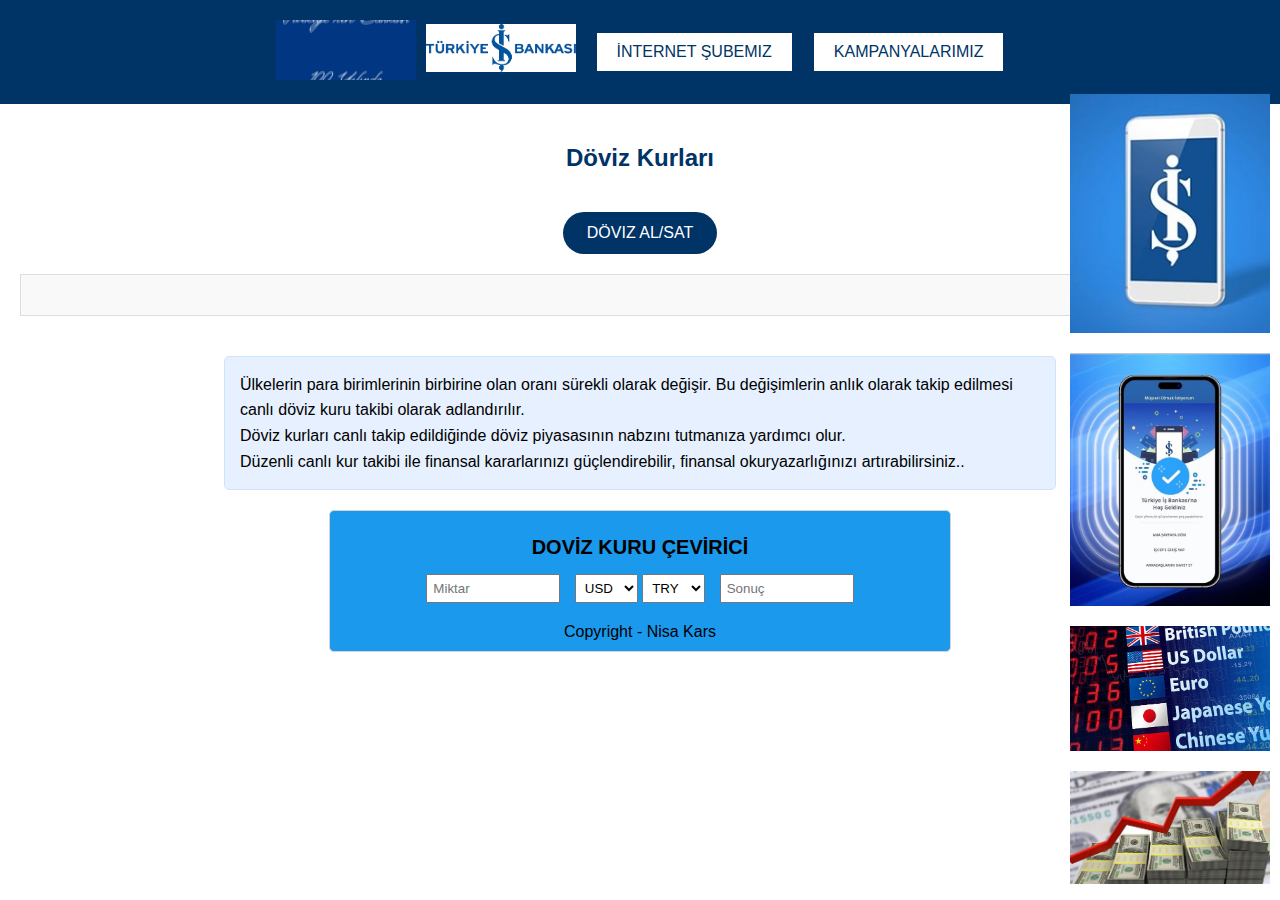
<file: index.html>
<!DOCTYPE html>
<html lang="en">
<head>
    <meta charset="UTF-8">
    <meta name="viewport" content="width=device-width, initial-scale=1.0">
    <title>Döviz Kuru Uygulaması</title> 
    <link rel="stylesheet" href="style.css">
</head>
<body>

    <header>
        <div class="header-content">
            <div class="small-logo">
                <img src="yuzuncu-yil-logo.gif" alt="small-logo" class="header-gif">
            </div>
            <h1>
                <a href="index.html">
                    <img src="images.png" alt="logo" class="logo">
                </a>
            </h1>
            <a href="buton.html" class="header-button">İnternet Şubemiz</a>
            <a href="kampanyalar.html" class="header-button">Kampanyalarımız</a>
        </div>
    </header>

    <div class="sidebar-right">
        <div class="ad-container">
            <img src="453aea95788433.Y3JvcCwyMDQ1LDE1OTksMTA5MywyODg.jpg" alt="Right Ad 1" class="ad-image">
            <img src="maxresdefault.jpg" alt="Right Ad 2" class="ad-image">
            <img src="istockphoto-483658563-612x612.jpg" alt="Right Ad 3" class="ad-image">
            <img src="doviz.webp" alt="Right Ad 4" class="ad-image">
        </div>
    </div>

    <main>
        <h2>Döviz Kurları</h2>
        <button id="loadbutton" class="action-button">Döviz Al/Sat</button>
        <div id="content"></div>
    </main>


    <div class="info-box">
        <p>Ülkelerin para birimlerinin birbirine olan oranı sürekli olarak değişir.
        Bu değişimlerin anlık olarak takip edilmesi canlı döviz kuru takibi olarak adlandırılır.<br>
        Döviz kurları canlı takip edildiğinde döviz piyasasının nabzını tutmanıza yardımcı olur.<br>
        Düzenli canlı kur takibi ile finansal kararlarınızı güçlendirebilir, finansal okuryazarlığınızı artırabilirsiniz..</p>
        </div>


        <div id="container">
            <div id="mainl">
                <div class="header-wrapper">
                    <h4>DOVİZ KURU ÇEVİRİCİ </h4>
                </div>

                <div class="content-wrapper">
                    <input id="amount" type="number" placeholder="Miktar">

                    <select id="firstCurrencyOption">
                        <option selected>USD</option>
                        <option>EUR</option>
                        <option>JPY</option>
                        <option>BGN</option>
                        <option>CZK</option>
                        <option>DKK</option>
                        <option>GBP</option>
                        <option>HUF</option>
                        <option>PLN</option>
                        <option>RON</option>
                        <option>SEK</option>
                        <option>CHF</option>
                        <option>ISK</option>
                        <option>NOK</option>
                        <option>HRK</option>
                        <option>RUB</option>
                        <option>TRY</option>
                        <option>AUD</option>
                        <option>BRL</option>
                        <option>CAD</option>
                        <option>CNY</option>
                        <option>HKD</option>
                        <option>IDR</option>
                        <option>ILS</option>
                        <option>INR</option>
                        <option>KRW</option>
                        <option>MXN</option>
                        <option>MYR</option>
                        <option>NZD</option>
                        <option>PHP</option>
                        <option>SGD</option>
                        <option>THB</option>
                        <option>ZAR</option>
                    </select>

                    <select id="secondCurrencyOption">
                        <option selected>USD</option>
                        <option>EUR</option>
                        <option>JPY</option>
                        <option>BGN</option>
                        <option>CZK</option>
                        <option>DKK</option>
                        <option>GBP</option>
                        <option>HUF</option>
                        <option>PLN</option>
                        <option>RON</option>
                        <option>SEK</option>
                        <option>CHF</option>
                        <option>ISK</option>
                        <option>NOK</option>
                        <option>HRK</option>
                        <option>RUB</option>
                        <option selected>TRY</option>
                        <option>AUD</option>
                        <option>BRL</option>
                        <option>CAD</option>
                        <option>CNY</option>
                        <option>HKD</option>
                        <option>IDR</option>
                        <option>ILS</option>
                        <option>INR</option>
                        <option>KRW</option>
                        <option>MXN</option>
                        <option>MYR</option>
                        <option>NZD</option>
                        <option>PHP</option>
                        <option>SGD</option>
                        <option>THB</option>
                        <option>ZAR</option>
                    </select>

                    <input type="number" id="result" readonly placeholder="Sonuç">

                    <span>Copyright - Nisa Kars </span>
                </div>
            </div>
        </div>
        <script src="currency.js"></script>
        <script src="main.js"></script>
</body>
</html>
</file>
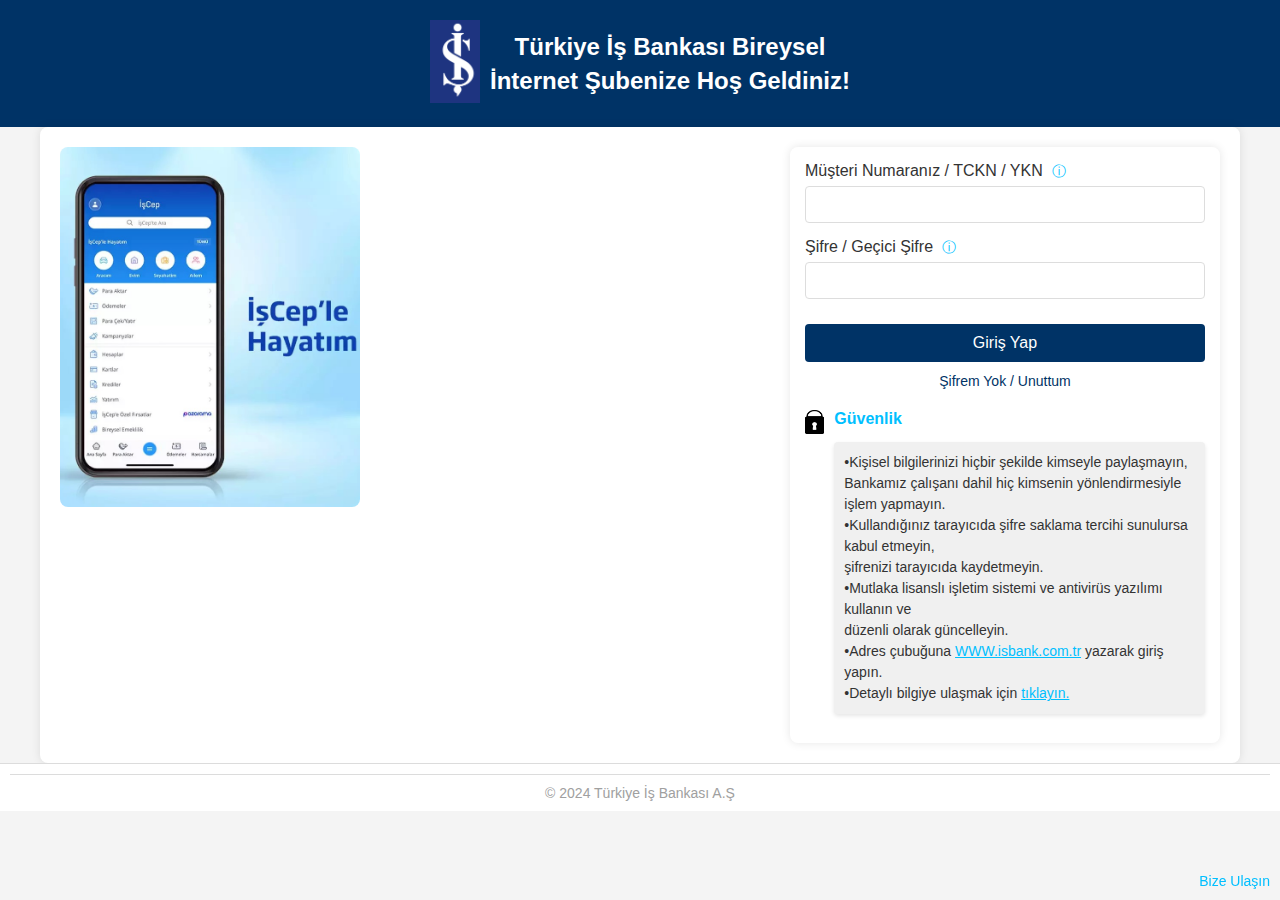
<file: buton.html>
<!DOCTYPE html>
<html lang="en">
<head>
    <meta charset="UTF-8">
    <meta name="viewport" content="width=device-width, initial-scale=1.0">
    <title>Döviz Kuru Uygulaması</title> 
    <link rel="stylesheet" href="buton.css">
</head>
<body>
    <header>
        <div class="header-content">
            <a href="index.html">
                <img src="unnamed.png" alt="Başlık Resmi" class="header-image">
            </a>
            <h2>Türkiye İş Bankası Bireysel <br> İnternet Şubenize Hoş Geldiniz!</h2>
        </div>
    </header>
    <div class="container">
        <div class="advertisement">
            <img src="662f668bb44522437fda82a1.jpg" alt="Türkiye İş Bankası Bireysel İnternet Şubesi Reklamı">
        </div>
        <div class="form-container">
            <form action="/api/users" method="post"></form>
                <div class="form-group">
                    <label for="customer-id">Müşteri Numaranız / TCKN / YKN 
                        <span class="info-icon">ⓘ
                            <span class="tooltip">Müşteri numaranız, T.C Kimlik Numaranız 
                                veya Yabancı Kimlik Numaranız ile giriş yapabilirsiniz.
                                Ayrıca 0850 724 0 724 numaralı Telefon Şubemizi arayarak 
                                müşteri temsilcisinden öğrenebilirsiniz.
                            </span>
                        </span>
                    </label>
                    <input type="text" id="customer-id" name="customer-id" required>
                </div>
                <div class="form-group">
                    <label for="password">Şifre / Geçici Şifre 
                        <span class="info-icon">ⓘ
                            <span class="tooltip">Müşteri Şifreniz yoksa veya unuttuysanız,şifrenizi
                                ·Anında Şifre uygulamasından,
                                ·Bankamatiklerden,
                                ·0850 724 0 724 numaralı Telefon Şubesi'nden,
                                ·Şubelerimizden ve çağrı merkezimizden Geçici Şifre alarak belirleyebilirsiniz.

                            </span>
                        </span>
                    </label>
                    <input type="password" id="password" name="password" required>
                </div>
                <button type="submit">Giriş Yap</button>
                <div class="forgot-password">
                    <a href="password.html">Şifrem Yok / Unuttum </a>
                </div>
                <div class="security-info">
                    <img src="110944-of-black-and-white-lock-icon.png" alt="Kilit İkonu" class="lock-icon">
                    <div class="security-text">
                        <h3>Güvenlik</h3>
                        <p class="security-paragraph">•Kişisel bilgilerinizi hiçbir şekilde kimseyle paylaşmayın, <br>
                            Bankamız çalışanı dahil hiç kimsenin yönlendirmesiyle işlem yapmayın. <br>
                            •Kullandığınız tarayıcıda şifre saklama tercihi sunulursa kabul etmeyin,  <br>
                            şifrenizi tarayıcıda kaydetmeyin. <br>
                            •Mutlaka lisanslı işletim sistemi ve antivirüs yazılımı kullanın ve  <br>
                            düzenli olarak güncelleyin.  <br>
                            •Adres çubuğuna <a href="http://www.isbank.com.tr" class="security-link">WWW.isbank.com.tr</a> yazarak giriş yapın. <br>
                            •Detaylı bilgiye ulaşmak için <a href="https://www.isbank.com.tr/guvenlik-ipuclari" class="security-link">tıklayın.</a> <br>
                        </p>
                    </div>
                </div>
            </form>
        </div>
    </div>









    <footer>
        <div class="footer-line"></div>
        <p>© 2024 Türkiye İş Bankası A.Ş</p>
    </footer>
    <div class="contact-link">
        <a href="https://www.isbank.com.tr/iletisim-formu" class="contact-text">Bize Ulaşın</a>
    </div>



</body>
</html>
</file>
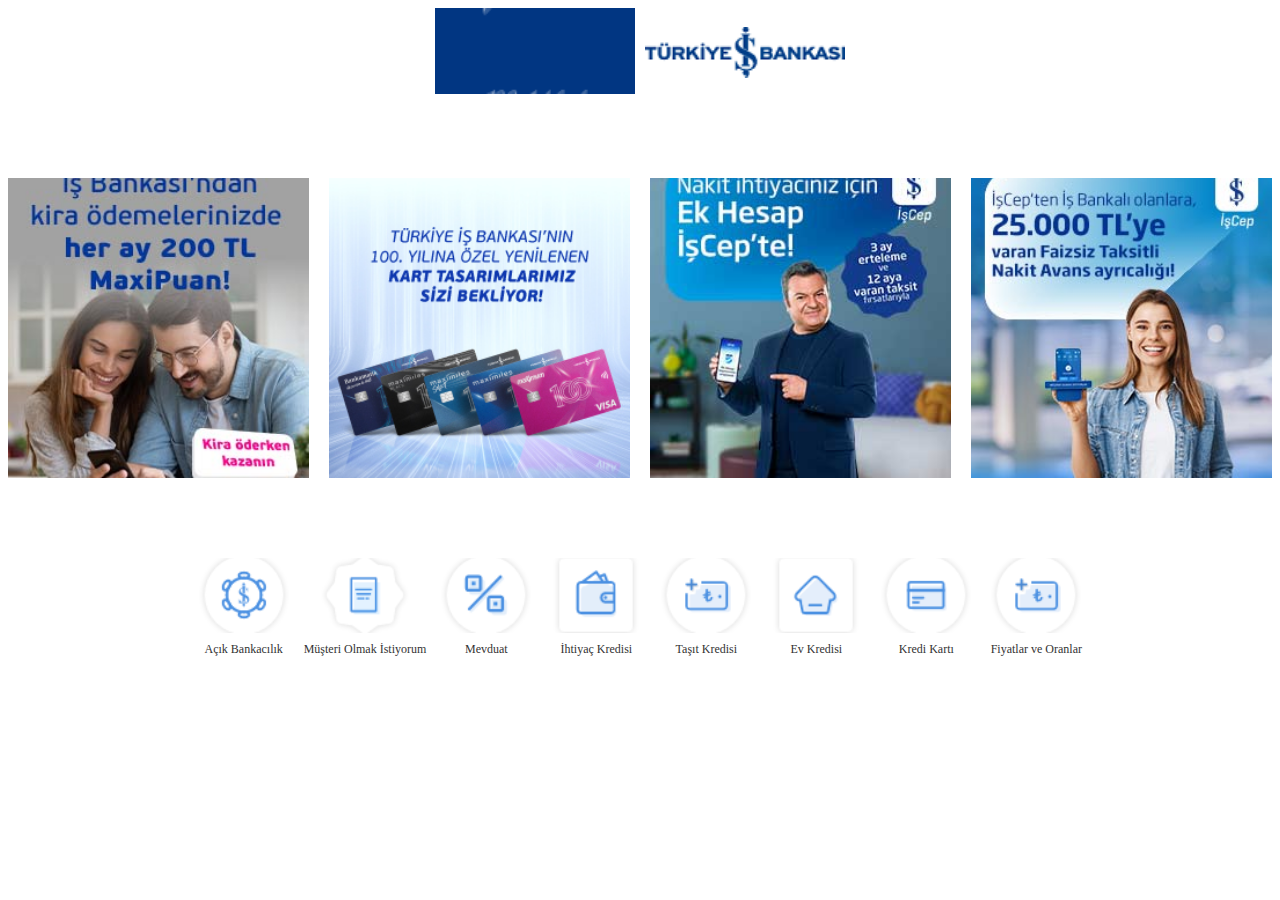
<file: kampanyalar.html>
<!DOCTYPE html>
<html lang="en">
<head>
    <meta charset="UTF-8">
    <meta name="viewport" content="width=device-width, initial-scale=1.0">
    <title>Döviz Kuru Uygulaması</title>
    <link rel="stylesheet" href="kampanyalar.css">
</head>
<body>
    <header>
        <div class="header-content">
            <div class="small-logo">
                <img src="yuzuncu-yil-logo.gif" alt="small-logo" class="header-gif">
            </div>
        <a href="index.html">
            <img src="isbank_logo.png" alt="Başlık Resmi" class="header-image">
        </a>
    </div>
    </header>

    <div class="container">
        <img src="kira_odemeleri.jpg" alt="Reklam 1" class="reklam">
        <img src="yuzuncu-yil-bireysel-kredi-kartlari.jpg" alt="Reklam 2" class="reklam">
        <img src="taksitli-ek-hesap-kampanyasi.jpg" alt="Reklam 3" class="reklam">
        <img src="moi-tna.jpg" alt="Reklam 4" class="reklam">
    </div>


    <div class="small-container">
        <div class="small-item">
            <img src="acik-bankacilik.png" alt="Alt Reklam 1" class="small-reklam">
            <p class="caption">Açık Bankacılık</p>
        </div>
        <div class="small-item">
            <img src="basvuru-p.png" alt="Alt Reklam 2" class="small-reklam">
            <p class="caption">Müşteri Olmak İstiyorum</p>
        </div>
        <div class="small-item">
            <img src="mevduat-p.png" alt="Alt Reklam 3" class="small-reklam">
            <p class="caption">Mevduat</p>
        </div>
        <div class="small-item">
            <img src="ihtiyac-kredisi-p.png" alt="Alt Reklam 4" class="small-reklam">
            <p class="caption">İhtiyaç Kredisi</p>
        </div>
        <div class="small-item">
            <img src="ticari-kredi-p (1).png" alt="Alt Reklam 5" class="small-reklam">
            <p class="caption">Taşıt Kredisi</p>
        </div>
        <div class="small-item">
            <img src="ev-kredisi-p.png" alt="Alt Reklam 6" class="small-reklam">
            <p class="caption">Ev Kredisi</p>
        </div>
        <div class="small-item">
            <img src="kredi-karti-p.png" alt="Alt Reklam 7" class="small-reklam">
            <p class="caption">Kredi Kartı</p>
        </div>
        <div class="small-item">
            <img src="ticari-kredi-p.png" alt="Alt Reklam 8" class="small-reklam">
            <p class="caption">Fiyatlar ve Oranlar</p>
        </div>
    </div>


</body>
</html>
</file>
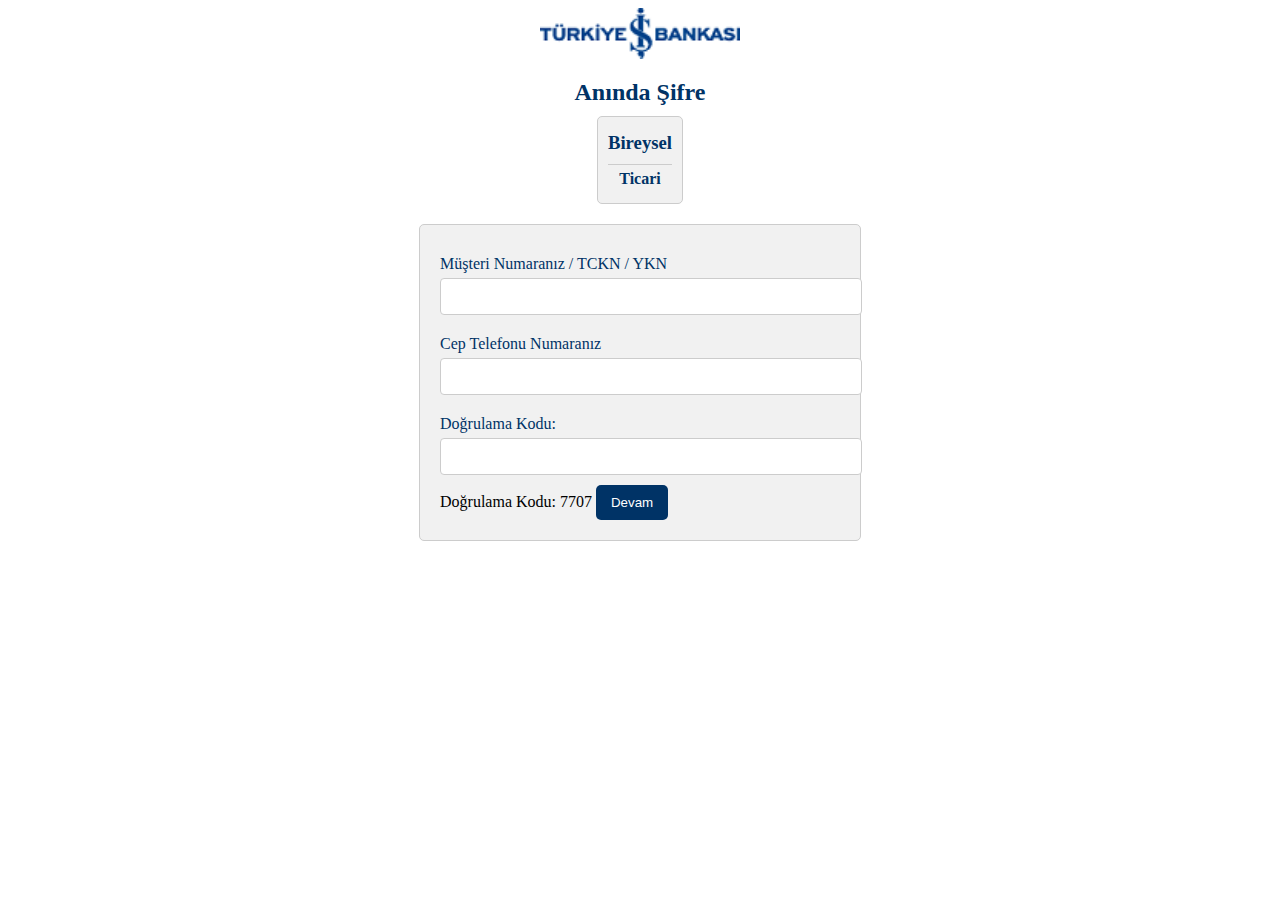
<file: password.html>
<!DOCTYPE html>
<html lang="en">
<head>
    <meta charset="UTF-8">
    <meta name="viewport" content="width=device-width, initial-scale=1.0">
    <title>Döviz Kuru Uygulaması</title>
    <link rel="stylesheet" href="password.css">
</head>
<body>
    <header>
        <a href="index.html">
            <img src="isbank_logo.png" alt="Başlık Resmi" class="header-image">
        </a>
    </header>
    

    <div class="form-titles">
        <h2>Anında Şifre</h2>
        <div class="sub-titles">
            <div class="title-box">
                <h3 onclick="showForm('individual')">Bireysel</h3>
                <h4 onclick="showForm('commercial')">Ticari</h4>

            </div>
        </div>
    </div>
    
    <div id="individual-form" class="contact-form" style="display: none;">
        <label for="name">Müşteri Numaranız / TCKN / YKN</label>
        <input type="text" id="name" name="name" required>
        <label for="email">Cep Telefonu Numaranız</label>
        <input type="email" id="email" name="email" required>
        <label for="verification">Doğrulama Kodu:</label>
        <input type="text" id="verification" name="verification" required>
        <span id="code-display"></span>
        <button type="submit">Devam</button>
    </div>


    <div id="commercial-form" class="contact-form" style="display: none;">
        <label for="businessName">Ticari Müşteri Numaranız </label>
        <input type="text" id="businessName" name="businessName" required>
    
        <label for="businessEmail">Kullanıcı Kodu / TCKN / YKN </label>
        <input type="email" id="businessEmail" name="businessEmail" required>
    
        <label for="businessPhone">Cep Telefonu Numaranız </label>
        <input type="tel" id="businessPhone" name="businessPhone" required>
      
        <label for="verificationCommercial">Doğrulama Kodu:</label>
        <input type="text" id="verificationCommercial" name="verificationCommercial" required>
        <span id="code-display-commercial"></span>
    
        <button type="submit">Devam</button>
    </div>
    


    <script src="formValidation.js"></script>


</body>
</html>
</file>
<file: style.css>
body {
    margin: 0;
    font-family: Arial, sans-serif;
}

header {
    background-color: #003366; 
    padding: 20px; 
    color: white; 
    display: flex; 
    align-items: center;
    justify-content: center; 
    position: relative; 
}


.header-gif {
    width: 140px; /* İstediğiniz boyut */
    height: auto; /* Orantıyı korur */
    display: inline-block; /* Diğer elemanlarla yan yana görünüm için */
    margin-right: 10px; /* Diğer elemanlarla aralar */
}



.header-content {
    display: flex;
    align-items: center; 
    justify-content: center; 
}

.header-content h1 {
    margin: 0; 
    display: flex;
    align-items: center; 
    justify-content: center; 
}

.logo {
    width: 150px; 
    height: auto; 
}

.header-button {
    background-color: #fff; 
    color: #003366; 
    border: 1px solid #003366; 
    padding: 10px 20px; 
    font-size: 16px; 
    cursor: pointer; 
    border-radius: 0;
    text-transform: uppercase; 
    text-decoration: none; 
    text-align: center; 
    margin-left: 20px; 
}

.header-button:hover {
    background-color: #003366; 
    color: white; 
    border: 1px solid white; 
}

.sidebar-right {
    width: 220px; 
    position: fixed;
    right: 0;
    top: 20px; 
    padding-top: 74px;
    bottom: 0;
    z-index: 1000; 
    display: flex;
    flex-direction: column;
    align-items: center;
    overflow-y: auto;
}

.ad-container {
    display: flex;
    flex-direction: column;
    align-items: center;
}

.ad-image {
    width: 200px; 
    height: auto;
    margin-bottom: 20px; 
}

main {
    flex: 1;
    padding: 20px; 
    text-align: center; 
}


main h2 {
    color: #003366; 
    font-size: 24px; 
}

.action-button {
    background-color: #003366; 
    color: white; 
    border: none; 
    padding: 12px 24px; 
    font-size: 16px; 
    cursor: pointer; 
    border-radius: 25px; 
    margin-top: 20px; 
    text-transform: uppercase; 
    text-decoration: none; 
    text-align: center; 
}

.action-button:hover {
    background-color: #002244; 
}

.info-box {
    border: 1px solid #cce5ff; 
    background-color: #e6f0ff; 
    padding: 15px; 
    margin: 20px auto; 
    max-width: 800px; 
    border-radius: 5px; 
}

.info-box p {
    margin: 0; 
    line-height: 1.6; 
}

#container {
    display: flex;
    flex-direction: column;
    align-items: center;
}


#mainl {
    display: flex;
    flex-direction: column;
    align-items: center;
    border: 1px solid lightgrey;
    width: 600px;
    height: auto;
    padding: 10px;
    border-radius: 5px;
    background-color:#1a99ed;
}

.header-wrapper {
    display: flex;
    flex-direction: column;
    align-items: center;
}


.header-wrapper > h4 {
    margin: 15px;
    font-family: Arial, Helvetica, sans-serif;
    font-size: 20px;
}

input {
    padding: 5px;
    margin: 0px 10px;
    width: 120px;
}

select {
    padding: 5px;
}

span {
    display: block;
    text-align: center;
    margin-top: 20px;
}


#content {
    padding: 20px;
    border: 1px solid #ddd;
    background-color: #f9f9f9;
    margin-top: 20px;
}
</file>
<file: buton.css>
body {
    font-family: Arial, sans-serif;
    margin: 0;
    padding: 0;
    background-color: #f4f4f4;
}

header {
    background-color: #003366; 
    color: #fff;
    padding: 20px;
    text-align: center; 
}

.header-content {
    display: flex;
    align-items: center; 
    justify-content: center; 
    gap: 10px; 
}

.header-image {
    width: 50px; 
    height: auto; 
}

header h2 {
    margin: 0;
    font-size: 1.5em;
    line-height: 1.4;
}


.container {
    display: flex;
    justify-content: space-between; 
    align-items: flex-start; 
    padding: 20px;
    width: 100%;
    max-width: 1200px; 
    background-color: #fff;
    border-radius: 8px;
    box-shadow: 0 0 10px rgba(0, 0, 0, 0.1);
    box-sizing: border-box;
    margin: 0 auto; 
}

.advertisement {
    flex: 1; 
    margin-right: 20px; 
}

.advertisement img {
    width: 100%;
    max-width: 300px;
    height: auto;
    border-radius: 8px;
}

.form-container {
    flex: 1; 
    background-color: #fff;
    padding: 15px;
    border-radius: 8px;
    box-shadow: 0 0 10px rgba(0, 0, 0, 0.1);
    max-width: 400px;
    width: 100%;
}

.form-group {
    margin-bottom: 15px;
}

label {
    display: block;
    margin-bottom: 5px;
    color: #333;
}

input {
    width: 100%;
    padding: 10px;
    border: 1px solid #ddd;
    border-radius: 4px;
    box-sizing: border-box;
}

button {
    width: 100%;
    padding: 10px;
    border: none;
    border-radius: 4px;
    background-color: #003366;
    color: #fff;
    font-size: 16px;
    cursor: pointer;
    margin-top: 10px; 
}

button:hover {
    background-color: #002244;
}

.forgot-password {
    margin-top: 10px; 
    text-align: center; 
}

.forgot-password a {
    color: #003366; 
    text-decoration: none;
    font-size: 14px;
}

.forgot-password a:hover {
    text-decoration: underline; 
}


.info-icon {
    display: inline-block;
    font-size: 0.9em;
    color: #00bfff; 
    margin-left: 5px;
    cursor: pointer;
    position: relative; 
}

.tooltip {
    display: none;
    position: absolute;
    top: 100%; 
    left: 50%; 
    transform: translateX(-50%); 
    background-color: #fff;
    color: black;
    padding: 8px;
    border-radius: 4px;
    font-size: 12px;
    white-space: nowrap;
    z-index: 1000; 
    width: 200px; 
    text-align: center; 
}

.info-icon:hover .tooltip {
    display: block; 
}



.security-info {
    display: flex;
    align-items: flex-start; 
    margin-top: 20px; 
}

.lock-icon {
    width: 24px; 
    height: 24px;
    margin-right: 10px;
}

.security-text {
    display: flex;
    flex-direction: column; 
}

.security-text h3 {
    margin: 0;
    color: #00bfff; 
    font-size: 16px; 
}

.security-paragraph {
    font-size: 14px;
    color: #333; 
    line-height: 1.5; 
    padding: 10px;
    background-color: #f0f0f0; 
    border-radius: 4px; 
    box-shadow: 0 2px 4px rgba(0, 0, 0, 0.1); 
}


.security-link {
    color: #00bfff; 
    text-decoration: underline; 
}

.security-link:hover {
    text-decoration: none; 
}


.hidden-link {
    display: none; 
}


footer {
    text-align: center;
    padding: 10px;
    background-color: #fff;
    border-top: 1px solid #dcdcdc; 
}

.footer-line {
    width: 100%;
    height: 1px;
    background-color: #dcdcdc; 
    margin-bottom: 10px;
}

footer p {
    margin: 0;
    font-size: 14px;
    color: #a0a0a0;
}


.contact-link {
    position: fixed;
    bottom: 10px;
    right: 10px;
}

.contact-text {
    color: #00bfff; 
    text-decoration: none; 
    font-size: 14px;
}

.contact-text:hover {
    text-decoration: underline; 
}




@media (max-width: 768px) {
    .container {
        flex-direction: column; 
        align-items: center;
    }

    .advertisement {
        margin-right: 0;
        margin-bottom: 20px;
    }

    .advertisement img {
        max-width: 200px;
    }

    .form-container {
        width: 100%;
        padding: 15px;
    }

    header h2 {
        font-size: 1.2em;
    }
}
</file>
<file: kampanyalar.css>
.header {
    text-align: center;
    background-color: #f8f9fa;
    padding: 10px;
}

.header-image {
    width: 200px;  
    height: auto;  
    display: block; 
    margin: 0 auto; 
}

.header-gif {
    width: 200px; /* İstediğiniz boyut */
    height: auto; /* Orantıyı korur */
    display: inline-block; /* Diğer elemanlarla yan yana görünüm için */
    margin-right: 10px; /* Diğer elemanlarla aralar */
}

.header-content {
    display: flex; /* Flexbox ile düzenleme yapın */
    align-items: center; /* Dikey hizalama */
    justify-content: center; /* Yatay ortalama */
}

.container {
    display: flex; /* Flexbox ile yan yana dizme */
    justify-content: center; /* Ortalamak için */
    margin: 80px 0; /* Üst ve alt boşluk */
    gap: 20px; /* Resimler arasındaki boşluk */
}

.reklam {
    width: 350px; /* Resim genişliği */
    height: 300px; /* Resim yüksekliği */
    object-fit: cover; /* Resimlerin orantılı görünmesi için */
}


.small-container {
    display: flex; /* Alt resimleri yan yana dizme */
    flex-wrap: wrap; /* Taşma durumunda alt satıra geçmesi için */
    justify-content: center; /* Ortalamak için */
    gap: 10px; /* Resimler arasındaki boşluk */
    margin: 20px 0; /* Üst ve alt boşluk */
}

.small-item {
    text-align: center; /* Başlıkları ortalamak için */
}

.small-reklam {
    width: 100px; /* Alt resim genişliği */
    height: 75px; /* Alt resim yüksekliği */
    object-fit: cover; /* Resimlerin orantılı görünmesi için */
}

.caption {
    margin-top: 5px; /* Resim ile başlık arasında boşluk */
    font-size: 12px; /* Başlık boyutu */
    color: #333; /* Başlık rengi */
}
</file>
<file: password.css>
.header {
    text-align: center;
    background-color: #f8f9fa;
    padding: 20px;
}

.header-image {
    width: 200px;  
    height: auto;  
    display: block; 
    margin: 0 auto; 
}

.form-titles {
    text-align: center; 
    margin: 20px 0; 
}

.form-titles h2 {
    color: #003366; 
    margin: 0;
    font-size: 24px; 
}

.sub-titles {
    display: flex; 
    justify-content: center; 
    margin: 10px 0; 
}

.title-box {
    background-color: #f1f1f1; /* Kutucuk arka plan rengi */
    border: 1px solid #ccc; /* Kutucuk sınırı */
    border-radius: 5px; /* Kenar yuvarlama */
    padding: 10px; /* İçerik boşluğu */
    text-align: center; /* Yazı merkezi */
}

.title-box h3,
.title-box h4 {
    color: #003366; /* Başlık rengi */
    margin: 5px 0; /* Başlıklar arasındaki boşluk */
    cursor: pointer; /* Tıklanabilir göstermek için */
}

.title-box h3 {
    border-bottom: 1px solid #ccc; /* Çizgi */
    padding-bottom: 10px; /* Çizgi ile başlık arasındaki boşluk */
}

.contact-form {
    max-width: 400px;  
    margin: 20px auto; 
    padding: 20px;
    border: 1px solid #ccc;
    border-radius: 5px;
    background-color: #f1f1f1;
}

.contact-form label {
    display: block; 
    margin: 10px 0 5px; 
    color: #003366; 
}

.contact-form input,
.contact-form textarea {
    width: 100%; 
    padding: 10px; 
    margin-bottom: 10px; 
    border: 1px solid #ccc;
    border-radius: 4px;
}

.contact-form button {
    padding: 10px 15px; 
    background-color: #003366; 
    color: white; 
    border: none; 
    border-radius: 5px;
    cursor: pointer;
}

.contact-form button:hover {
    background-color: #0056b3; 
}
</file>
